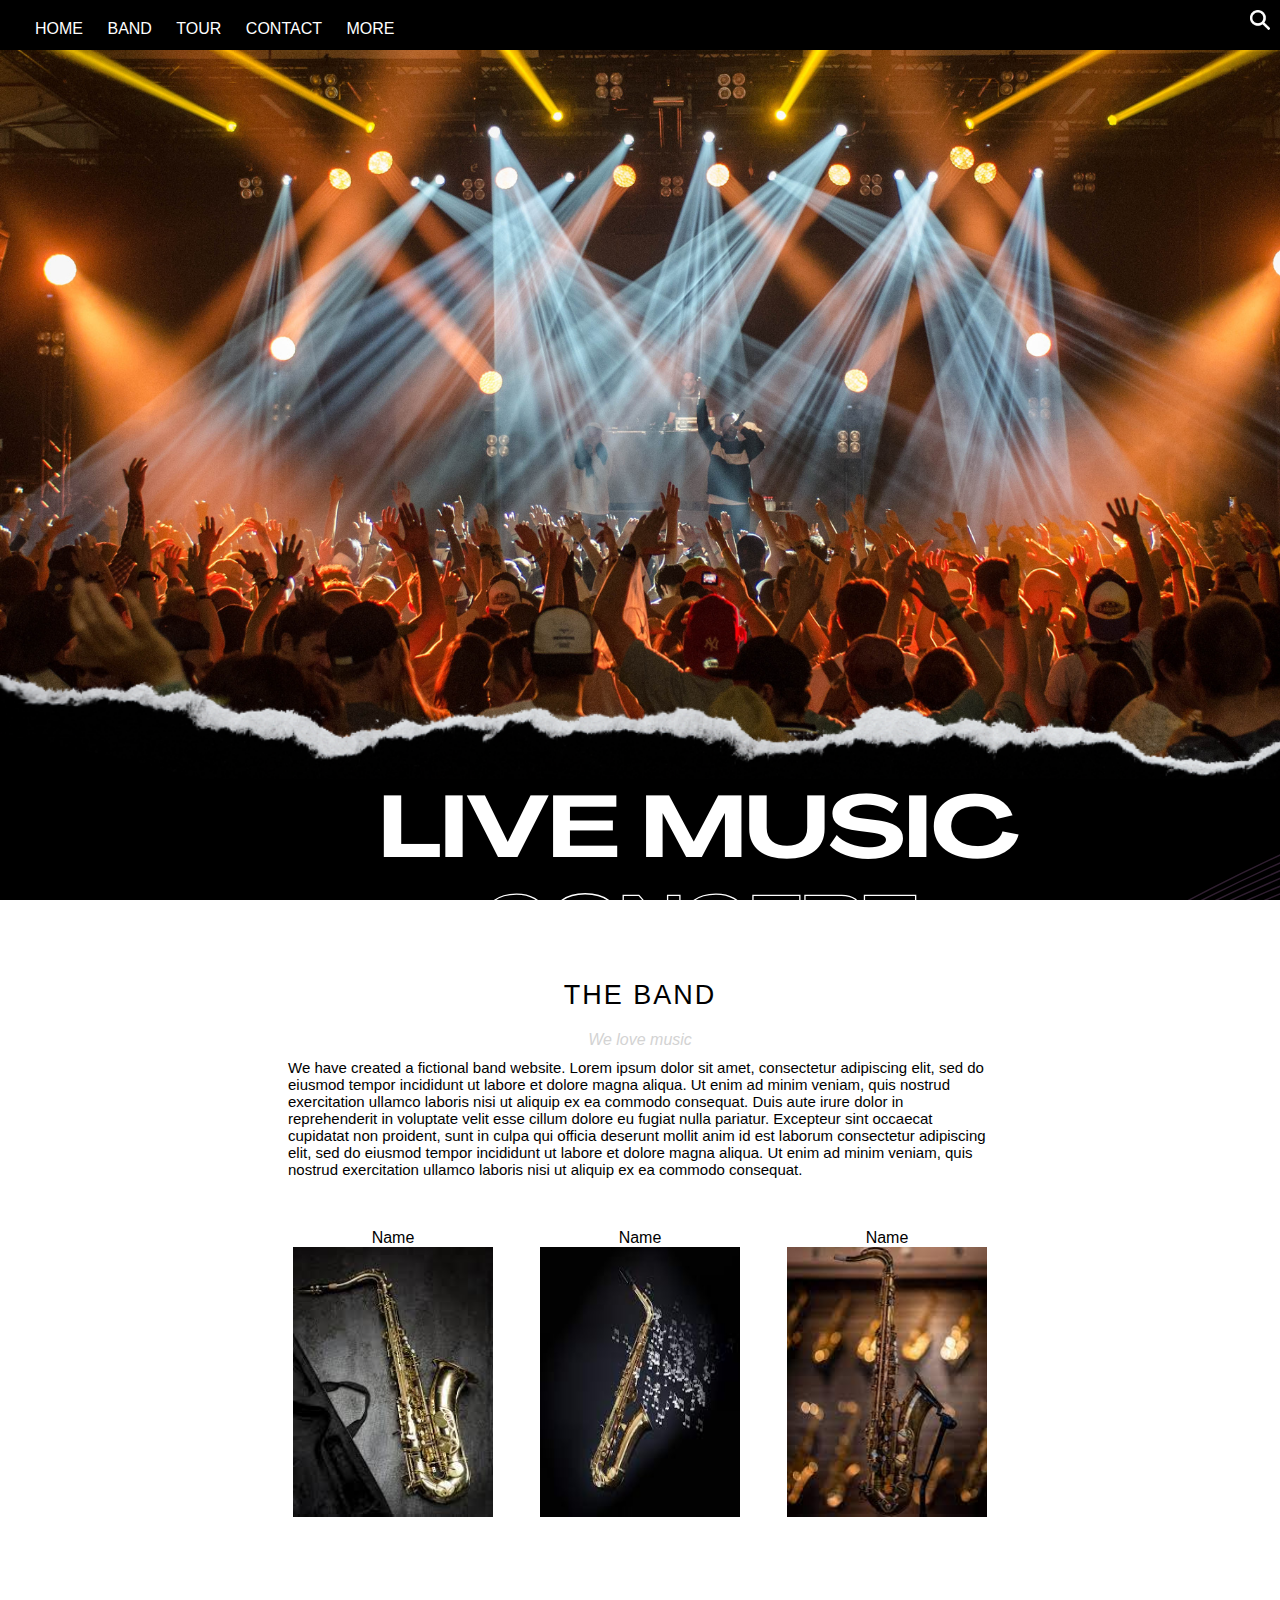
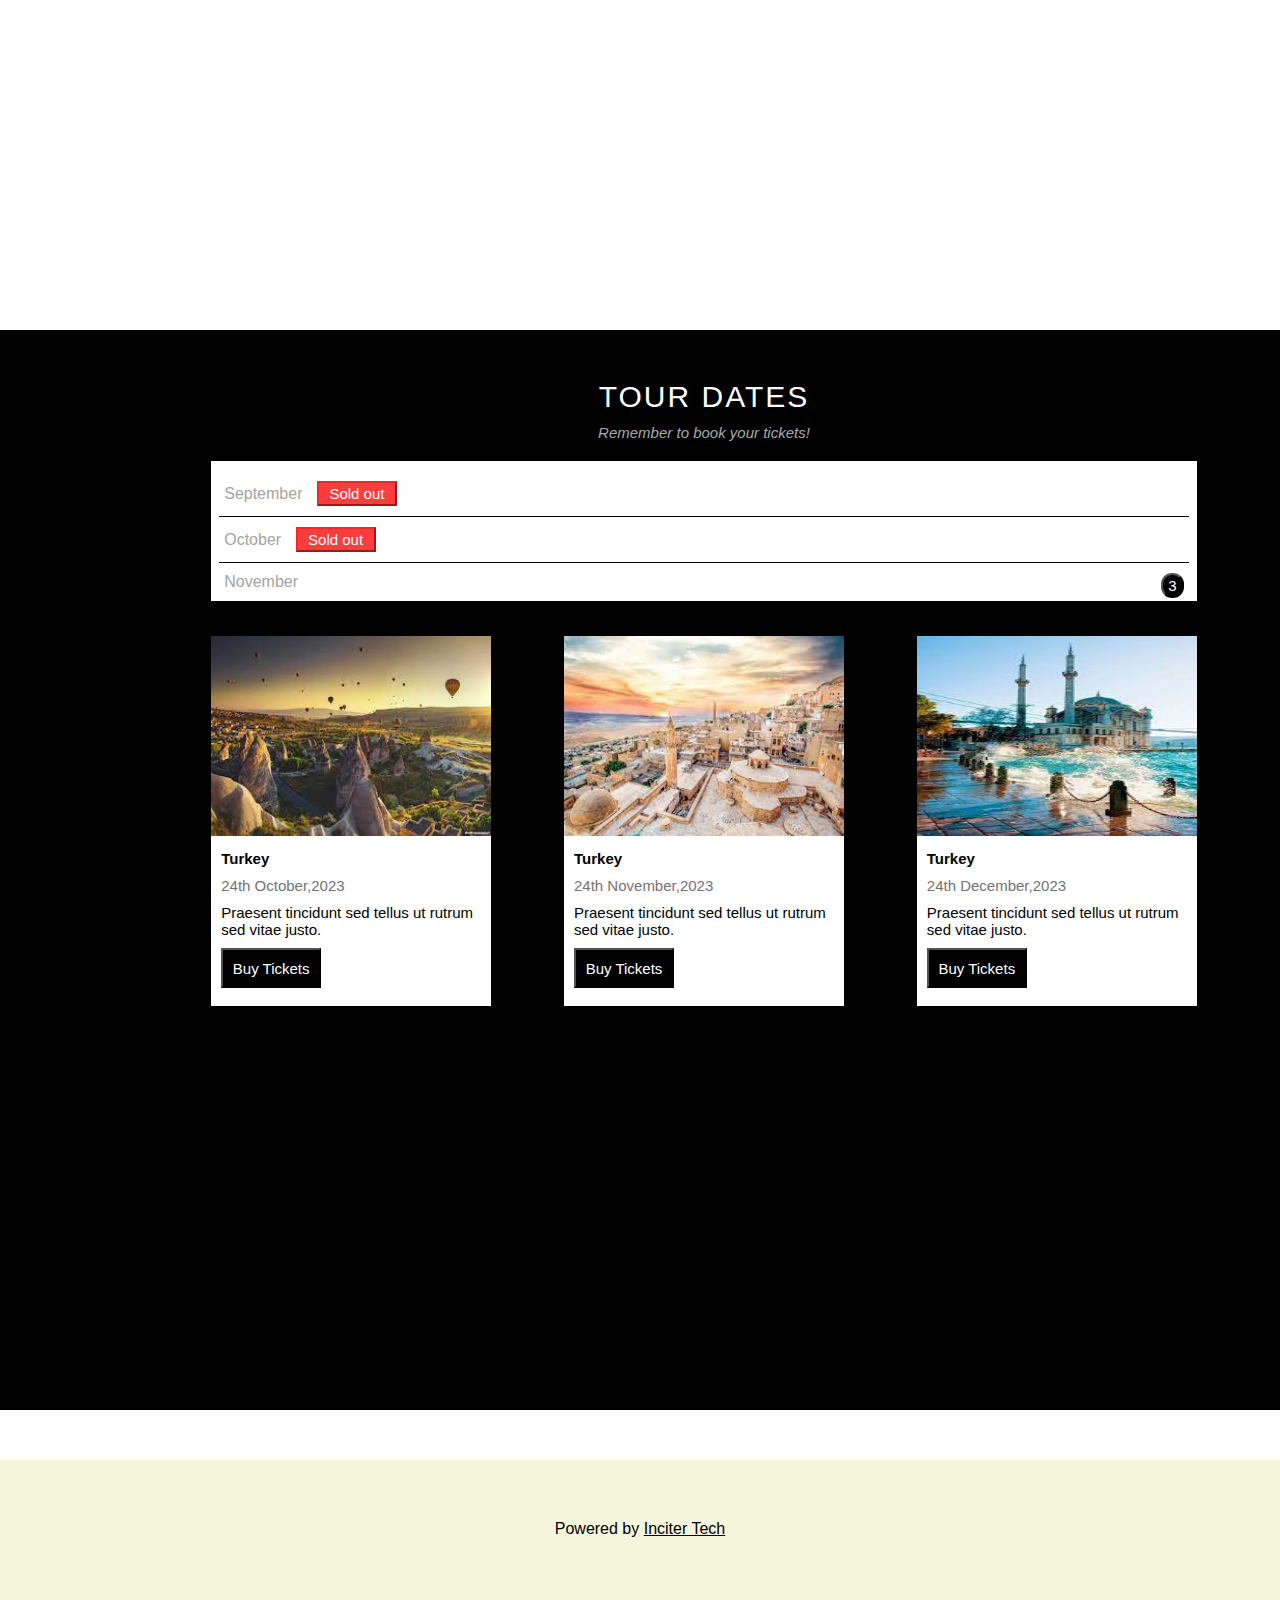
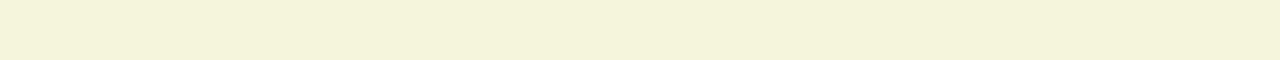
<file: Band/index.html>
<!DOCTYPE html>
<html lang="en">
<head>
    <meta charset="UTF-8">
    <meta name="viewport" content="width=device-width, initial-scale=1.0">
    <title>BAND</title>
    <link rel="stylesheet" href="./style.css">
</head>
<body>
    <div class="Body">
        <div class="Section01">
            <div class="List">
                <a  href="#">HOME</a>
                <a  href="#">BAND</a>
                <a  href="#">TOUR</a>
                <a  href="#">CONTACT</a>
                <a  href="#">MORE</a>
            </div>

            <div class="Search">
                <img width="20px" height="20px" src="./search-icon.png" alt="error">
            </div>
        </div>

        <div class="Section02">
        </div>

        <div class="Section03">
                <h5 class="the_band">THE BAND</h5>
                <p class="logo">We love music</p>
            <div class="text">
                <p class="text_part">We have created a fictional band website. Lorem ipsum dolor sit amet, consectetur adipiscing elit, sed do eiusmod tempor incididunt ut labore et dolore magna aliqua. Ut enim ad minim veniam, quis nostrud exercitation ullamco laboris nisi ut aliquip ex ea commodo consequat. Duis aute irure dolor in reprehenderit in voluptate velit esse cillum dolore eu fugiat nulla pariatur. Excepteur sint occaecat cupidatat non proident, sunt in culpa qui officia deserunt mollit anim id est laborum consectetur adipiscing elit, sed do eiusmod tempor incididunt ut labore et dolore magna aliqua. Ut enim ad minim veniam, quis nostrud exercitation ullamco laboris nisi ut aliquip ex ea commodo consequat.</p>
            </div>
            <div class="Cards">
        

                    <div class="Card">
                        <p class="name">Name</p>
                        <img width="200px" height="270px" src="./name1.jpeg" alt="error">

                    </div>
                    <div class="Card">
                        <p class="name">Name</p>
                        <img width="200px" height="270px" src="./name2.jpeg" alt="error">

                    </div>
                    <div class="Card">
                        <p class="name">Name</p>
                        <img width="200px" height="270px" src="./name3.jpeg" alt="error">

                    </div>

            </div>

        </div>

        <div class="Section04">
            <h4>TOUR DATES</h4>
            <p class="logo">Remember to book your tickets!</p>

            
            <div class="list_box">
                    <ul class="List">
                        <li>September <button>Sold out</button></li>
                        <li>October <button>Sold out</button></li>
                        <li>November <button class="Button">3</button></li>
                    </ul>
            </div>
            
            <div class="Boxes">
                <div class="Box">
                    <img width="280px" height="200px" src="./card1.jpeg" alt="error">
                    <h3>Turkey</h3>
                    <p class="date">24th October,2023</p>
                    <p class="info">Praesent tincidunt sed tellus ut rutrum sed vitae justo.</p>
                    <button>Buy Tickets</button>                
                </div>

                <div class="Box">
                    <img width="280px" height="200px" src="./card2.jpeg" alt="error">
                    <h3>Turkey</h3>
                    <p class="date">24th November,2023</p>
                    <p class="info">Praesent tincidunt sed tellus ut rutrum sed vitae justo.</p>
                    <button>Buy Tickets</button>                
                </div>

                <div class="Box">
                    <img width="280px" height="200px" src="./card3.jpeg" alt="error">
                    <h3>Turkey</h3>
                    <p class="date">24th December,2023</p>
                    <p class="info">Praesent tincidunt sed tellus ut rutrum sed vitae justo.</p>
                    <button>Buy Tickets</button>                
                </div>

            </div>

        </div>
        
        <!-- <div  class="Section05">
            
            <div class="Contact">
                <h2>Contact Us</h2>
                <a href="#"><img width="20px" height="20px" src="./location.icon.png" alt="error">Karachi, Pakistan</a> <br>
                <a href="#"><img width="20px" height="20px" src="./phone.icon.png" alt="error">Phone: +92 578899</a> <br>
                <a href="#"><img width="20px" height="20px" src="./email.icon.png" alt="error">Email: abc123@gmail.com</a>
            </div>
            <div class="Contact">
                <input type="text" placeholder="Name">
                <input type="text" placeholder="Email">
                <input class="inp" type="text" placeholder="Message">

            </div>

        </div> -->

        <div class="Section06">
            <p class="Footer">Powered by <a href="#"> Inciter Tech</a></p>

        </div>

    </div>
</body>
</html>
</file>
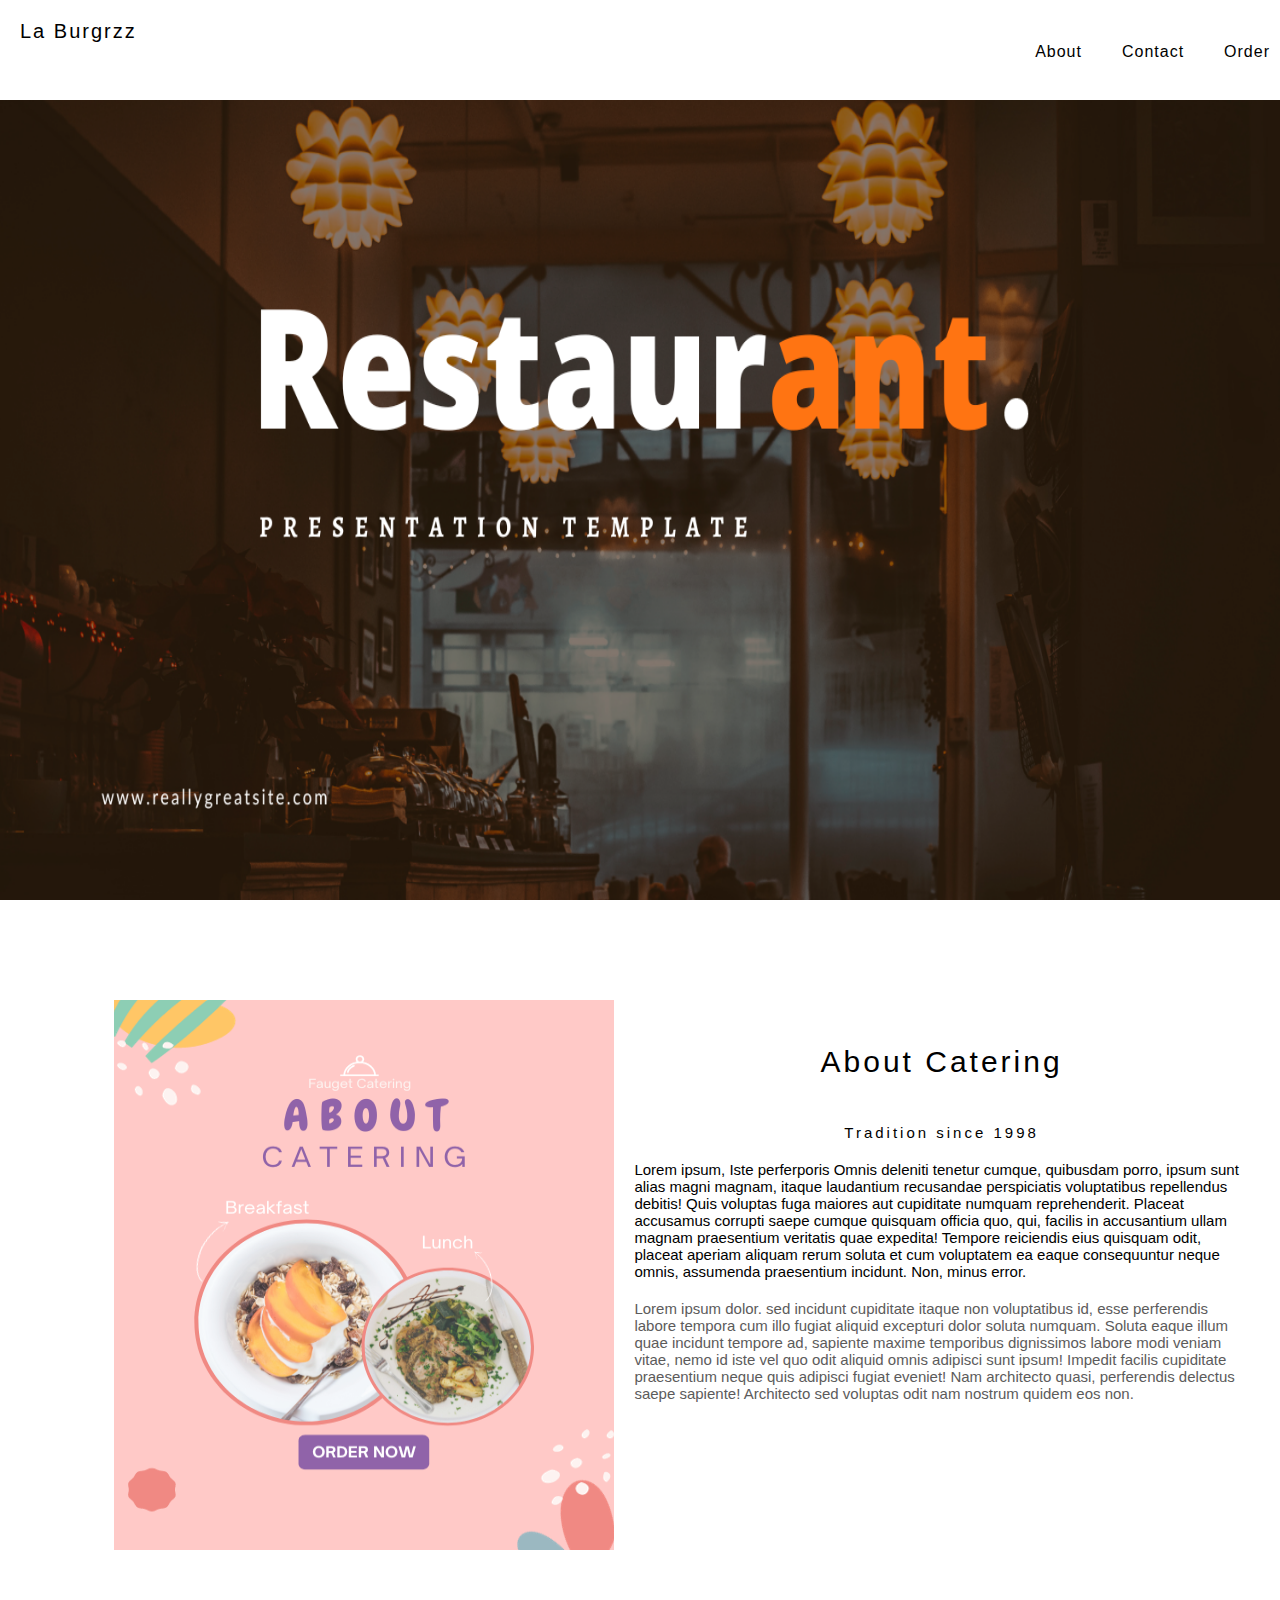
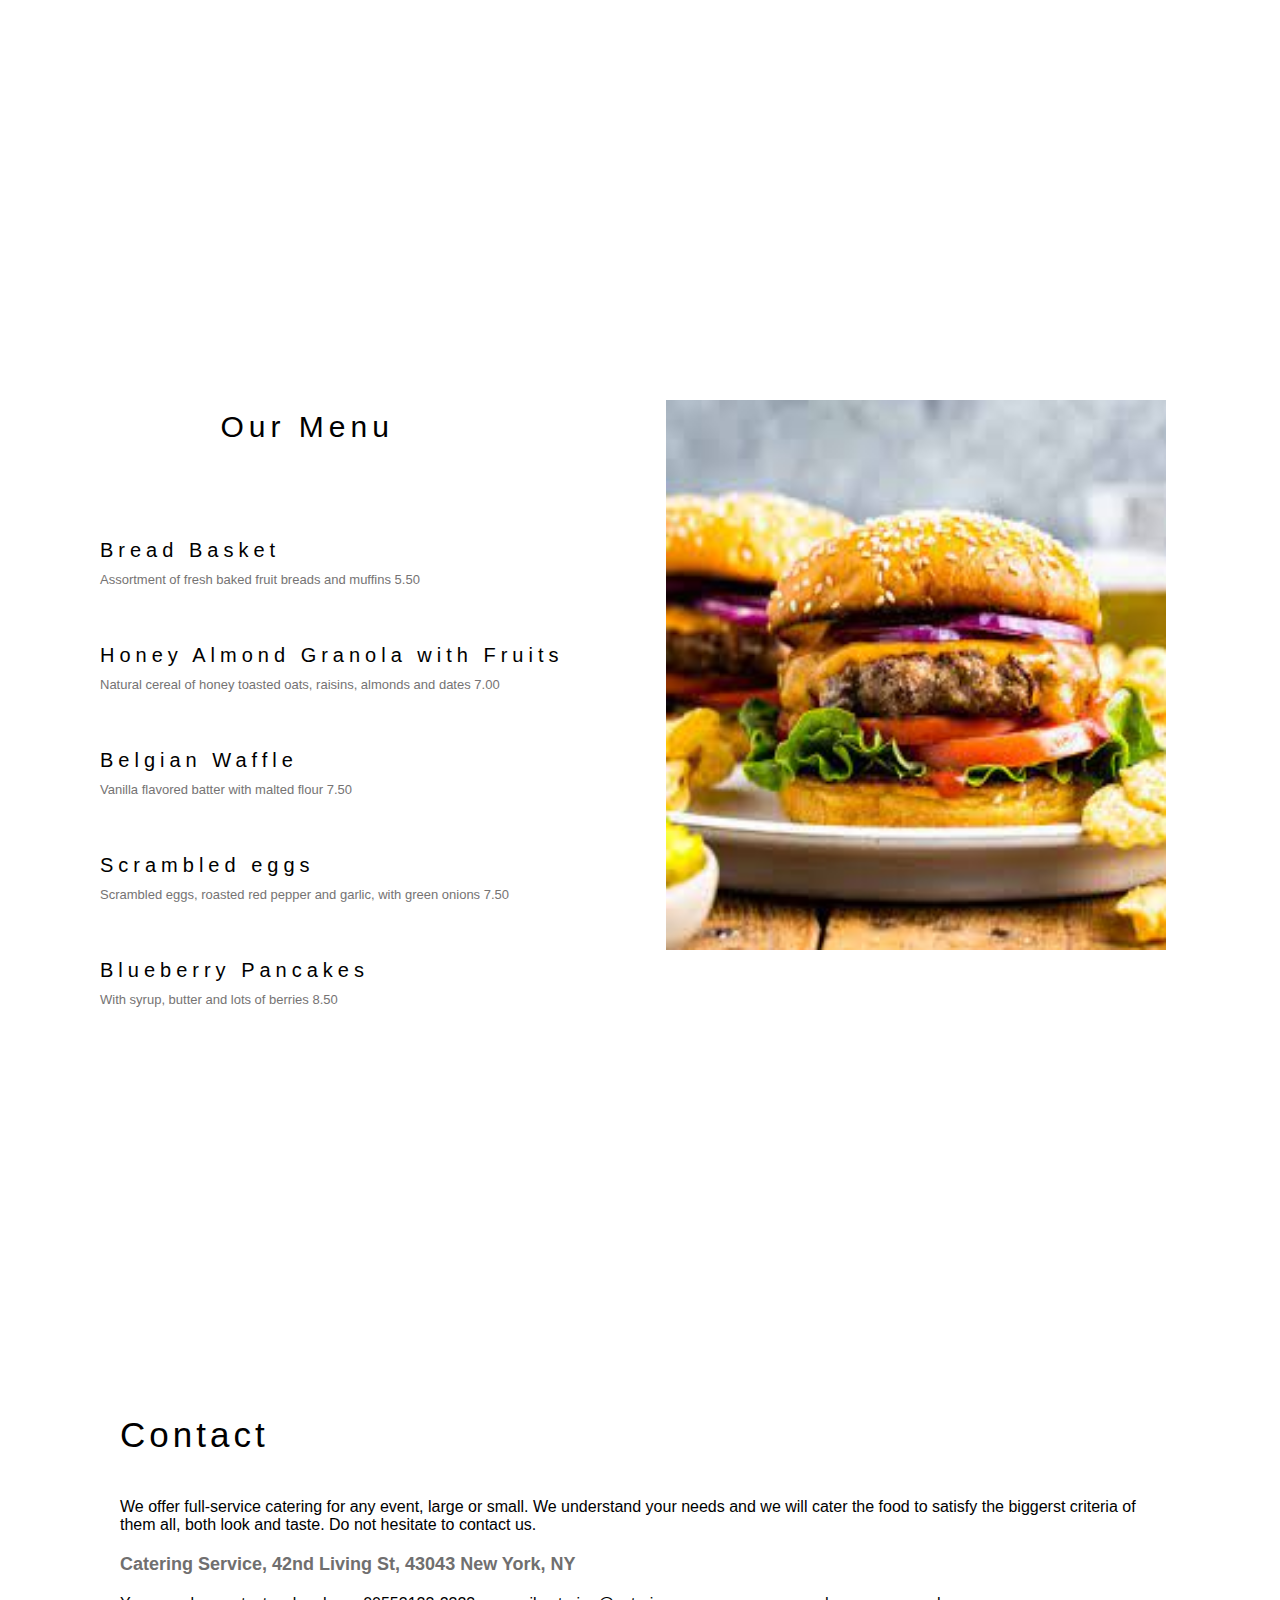
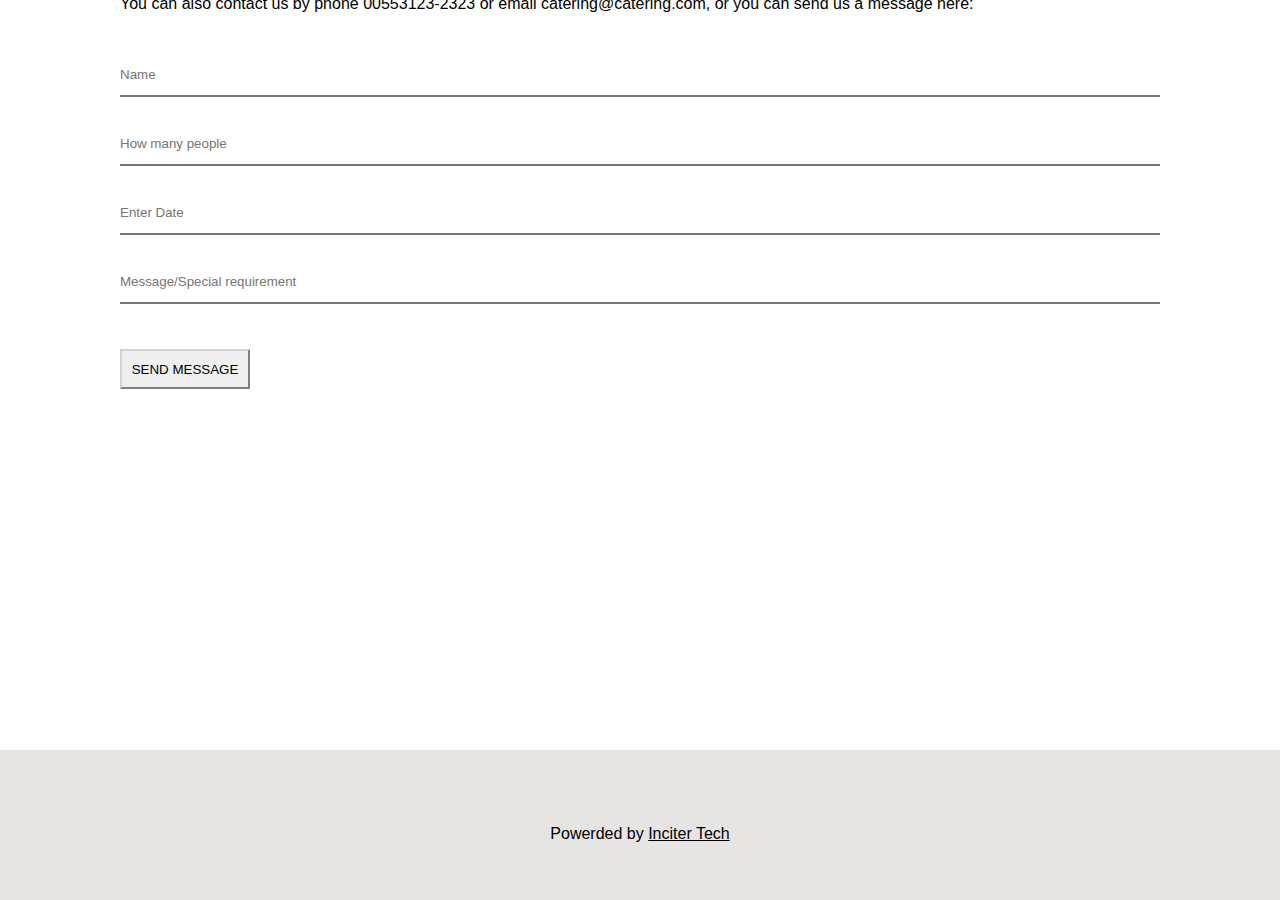
<file: Resturant/index.html>
<!DOCTYPE html>
<html lang="en">
<head>
    <meta charset="UTF-8">
    <meta name="viewport" content="width=device-width, initial-scale=1.0">
    <title>Resturant</title>
    <link rel="stylesheet" href="./style.css">
</head>
<body>
    <div class="Body">

        <div class="Section01">
            <p class="logo">La Burgrzz</p>
            <ol class="List">
                <li class="magic">About</li>
                <li class="magic">Contact</li>
                <li class="magic">Order</li>
            </ol>
        </div>

        <div class="Section02">
            <img src="./Untitled design.png" alt="error">
        </div>

        <div class="Section03">
            <div class="boxes">
                <div class="box">
                    <img width="500px" height="550px" src="./A B O U T (1).png" alt="error">

                </div>
                <div class="box">
                    <h5>About Catering</h5>
                    <p class="Sub_logo">Tradition  since 1998</p>
                    <p class="text_part1">Lorem ipsum, Iste perferporis  Omnis deleniti tenetur cumque, quibusdam porro, ipsum sunt alias magni magnam, itaque laudantium recusandae perspiciatis voluptatibus repellendus debitis! Quis voluptas fuga maiores aut cupiditate numquam reprehenderit. Placeat accusamus corrupti saepe cumque quisquam officia quo, qui, facilis in accusantium ullam magnam praesentium veritatis quae expedita! Tempore reiciendis eius quisquam odit, placeat aperiam aliquam rerum soluta et cum voluptatem ea eaque consequuntur neque omnis, assumenda praesentium incidunt. Non, minus error.</p>
                    <p class="text_part2">Lorem ipsum dolor. sed incidunt cupiditate itaque non voluptatibus id, esse perferendis labore tempora cum illo fugiat aliquid excepturi dolor soluta numquam. Soluta eaque illum quae incidunt tempore ad, sapiente maxime temporibus dignissimos labore modi veniam vitae, nemo id iste vel quo odit aliquid omnis adipisci sunt ipsum! Impedit facilis cupiditate praesentium neque quis adipisci fugiat eveniet! Nam architecto quasi, perferendis delectus saepe sapiente! Architecto sed voluptas odit nam nostrum quidem eos non.</p>
                </div>
            </div>    
        </div>

        <div class="Section04">

            <div class="Menu_boxes">
                <div class="Menu_box">
                    <h3>Our Menu</h3>
                    <div class="text">
                        <h5>Bread Basket</h5>
                        <p>Assortment of fresh baked fruit breads and muffins 5.50</p>
                    </div>

                    <div class="text">
                        <h5>Honey Almond Granola with Fruits</h5>
                        <p>Natural cereal of honey toasted oats, raisins, almonds and dates 7.00</p>
                    </div>

                    <div class="text">
                        <h5>Belgian Waffle</h5>
                        <p>Vanilla flavored batter with malted flour 7.50</p>
                    </div>

                    <div class="text">
                        <h5>Scrambled eggs</h5>
                        <p>Scrambled eggs, roasted red pepper and garlic, with green onions 7.50</p>
                    </div>

                    <div class="text">
                        <h5>Blueberry Pancakes</h5>
                        <p>With syrup, butter and lots of berries 8.50</p>
                    </div>

                </div>
                <div class="Menu_box">
                    <img width="500px" height="550px" src="./download.jpeg" alt="error">
                </div>

            </div>

        </div>

        <div class="Section05">
            <div class="Contact">
                <h3>Contact</h3>
                <p class="text1">We offer full-service catering for any event, large or small. We understand your needs and we will cater the food to satisfy the biggerst criteria of them all, both look and taste. Do not hesitate to contact us.</p>
                <p class="text2">Catering Service, 42nd Living St, 43043 New York, NY</p>
                <p class="text3">You can also contact us by phone 00553123-2323 or email catering@catering.com, or you can send us a message here:</p>
            </div>
            <div class="inputs">
                <div class="inp"><input type="text" name="name" id="name" placeholder="Name"></div>
                <div class="inp"><input type="number" placeholder="How many people"></div>
                <div class="inp"><input type="datetime" placeholder="Enter Date"></div>
                <div class="inp"><input type="text" name="Message" id="Meassage" placeholder="Message/Special requirement"></div>
            </div>
            <div class="button">
                <button type="submit">SEND MESSAGE</button>
            </div>
        </div>


        <div class="Section06">
            <div class="text">
                <p>Powerded by  <a href="#">Inciter Tech</a></p>
            </div>
        </div>

        </div>


    </div>


</body>
</html>
</file>
<file: Band/style.css>
*{
    padding: 0px;
    margin: 0px;
    box-sizing: border-box;
    font-family: 'Lucida Sans', 'Lucida Sans Regular', 'Lucida Grande', 'Lucida Sans Unicode', Geneva, Verdana, sans-serif;
}
.Section01{
    width: 100%;
    height: 50px;
    background-color:black;
    position: fixed;
}
.Section01 .List{
    padding: 20px 25px;
    float: left;
}
.Section01 .List a{
    font-family: 'Lucida Sans', 'Lucida Sans Regular', 'Lucida Grande', 'Lucida Sans Unicode', Geneva, Verdana, sans-serif;
    padding: 10px;
    font-weight: 300;
    text-decoration: none;
    color: white;
}
.Section01 .Search{
    float: right;
    padding: 10px;
}
.Section02{
    background-image: url(./first.png);
    width: 100%;
    height: 100vh;
    margin-bottom: 20px;
}
.Section03{
    margin-bottom: 20px;
    width: 100%;
    height: 100vh;
    margin-top: 20px;
}
.Section03 .the_band{
    text-align: center;
    font-size: 27px;
    font-weight: 100;
    margin-top: 80px;
    letter-spacing: 2px;
}
.Section03 .logo{
    text-align: center;
    font-size: 16px;
    padding-top: 20px;
    color: lightgrey;
    font-style: italic;
}
.Section03 .text{
    font-size: 15px;
    margin: 10px auto;
    width: 55%;
    height: 130px;
    background-color: #fff;
}
.Section03 .Cards{
    width: 60%;
    margin: 40px auto;
    display: flex;
    justify-content: space-evenly;
    align-items: center;
    flex-wrap: wrap;
    gap: 10px;
}
.Section03 .Cards .Card .name{
    text-align: center;
}

.Section04{
    margin: 50px 0px 0px 0px;
    width: 110%;
    height: 120vh;
    background-color: black;
}
.Section04 h4{
    padding-top: 50px;
    color: #fff;
    font-size: 30px;
    letter-spacing: 2px;
    text-align: center;
    font-weight: 100;
}
.Section04 .logo{
    color: darkgray;
    font-size: 15px;
    padding-top: 10px;
    font-style: italic;
    text-align: center;
}

.Section04 .list_box{
    width: 70%;
    height: 140px;
    background-color: white !important;
    margin: 20px auto;
}
.Section04 .list_box .List{
    display: block;
    padding: 10px 8px;
}
.Section04 .list_box .List li{
    color: rgb(165, 163, 163);
    padding: 10px 5px;
    font-family:'Gill Sans', 'Gill Sans MT', Calibri, 'Trebuchet MS', sans-serif;
    list-style: none;
    border-bottom: 1px solid black;

}
.Section04 .list_box .List li button{
    background-color: rgb(252, 61, 61);
    font-size: 15px;
    width: 80px;
    height: 25px;
    border-color: rgb(243, 39, 39);
    color: white;
    margin-left: 10px;
}
.Section04 .list_box .List li .Button{
    float: right;
    width: 23px !important;
    height: 25px !important;
    border-radius: 11px ;
    background-color: black;
    border-color: black;
}
.Section04 .Boxes{
    margin: 5px auto;
    width: 70%;
    height: 400px;
    display: flex;
    justify-content: space-between;
    align-items: center;
    flex-wrap: wrap;
    gap: 20px;
}
.Section04 .Boxes .Box{
    width: 280px;
    height: 370px;
    background-color: #fff;
}

.Section04 .Boxes .Box h3{
    padding-top: 10px;
    padding-left: 10px;
    font-size: 15px;
    font-family: 'Trebuchet MS', 'Lucida Sans Unicode', 'Lucida Grande', 'Lucida Sans', Arial, sans-serif;
}


.Section04 .Boxes .Box .date{
    color: rgb(117, 116, 116);
    padding-top: 10px;
    padding-left: 10px;
    font-size: 15px;
    font-family: 'Trebuchet MS', 'Lucida Sans Unicode', 'Lucida Grande', 'Lucida Sans', Arial, sans-serif;
}

.Section04 .Boxes .Box .info{
    padding-top: 10px;
    padding-left: 10px;
    font-size: 15px;
    font-family: 'Trebuchet MS', 'Lucida Sans Unicode', 'Lucida Grande', 'Lucida Sans', Arial, sans-serif;
}
.Section04 .Boxes .Box button{
    margin: 10px;
    width: 100px;
    height: 40px;
    background-color: black;
    color: white;
    font-family: 'Trebuchet MS', 'Lucida Sans Unicode', 'Lucida Grande', 'Lucida Sans', Arial, sans-serif;
    font-size: 15px;
    border-color: black;
}
.Section05{
    padding: 200px;
    width: 100%;
    height: 400px;
    display: flex;
    align-items: center;
    gap: 20px;
    flex-wrap: wrap;
    margin-bottom: 50px;
}
.Section02  .Contact h2{
    text-align: center;
    font-size: 30px;
}
.Section05 .Contact{
    width: 40%;
}
.Section05 .Contact a{
    text-decoration: none;
    color: black;
    padding: 5px;
}
.Section05 .Contact input{
    width: 150px;
    height: 30px;
}
.Section06{
    background-color: beige;
    width: 100%;
    height: 200px;
    margin: 50px 0px 0px 0px;
}
.Section06 .Footer a{
    color: black;
}

.Section06 .Footer{
    text-align: center;
    padding-top: 60px;
}

@media screen and (max-width:500px) {
    .Section01 .List a{
        display: none;
    }
}
@media screen and (max-width:600px){
    .Section03 .Cards{
        margin-top: 300px;
    }
    .Section03{
        margin-bottom: 900px;
    }
    .Section04{
        margin-top: 1000px;
        height: 300vh;
        background-color: black;
    }
}
</file>
<file: Resturant/style.css>
*{
    padding: 0px;
    margin: 0px;
    box-sizing: border-box;
    font-family: 'Gill Sans', 'Gill Sans MT', Calibri, 'Trebuchet MS', sans-serif;
}
.Body{
    width: 100%;
}
.Section01{
    width: 100%;
    height: 100px;
    position: fixed;
    background-color: white;
}
.Section01 .logo{
    font-size: 20px;
    padding: 20px 20px 0px 20px;
    letter-spacing: 2px;
    font-weight: 400;   
}
.Section01 .List{
    display: flex;
    float: right;
    gap: 20px;
    flex-wrap: wrap;
    margin-bottom: 20px;
}
.Section01 .List .magic{
    padding: 0px 10px;
    list-style: none;
    letter-spacing: 1px;
}
.Section02{
    width: 100%;
    height: 100vh;
    margin-bottom: 20px;
}
.Section02 img{
    width: 100%;
    height: 100vh;
}
.Section03{
    width: 100%;
    height: 100vh;
    margin-top: 100px;
    margin-bottom: 50px;
}
.Section03 .boxes{
    width: 100%;
    display: flex;
    gap: 20px;
    flex-wrap: wrap;
}
.Section03 .boxes .box{
    width: 48%;
    height: 100vh;
}
.Section03 .boxes .box img{
    float: right;
    opacity:0.8; 
}
.Section03 .boxes .box h5{
    text-align: center;
    padding-top: 45px;
    letter-spacing: 3px;
    font-weight: 100;
    font-size: 30px;
}
.Section03 .boxes .box .Sub_logo{
    text-align: center;
    padding-top: 45px;
    letter-spacing: 3px;
    font-size: 15px;
}
.Section03 .boxes .box .text_part1{
    font-size: 15px;
    font-weight: 200;
    letter-spacing: 0px;
    padding-top: 20px;
    color: black;
}

.Section03 .boxes .box .text_part2{
    font-size: 15px;
    font-weight: 200;
    letter-spacing: 0px;
    padding-top: 20px;
    color: rgb(92, 91, 91);
    padding-bottom: 100px;
}

.Section04{
    width: 100%;
    height: 100vh;
    margin-top: 100px;
    margin-bottom: 50px;
}
.Section04 .Menu_boxes{
    width: 100%;
    display: flex;
    justify-content: space-between;
    gap: 20px;
    flex-wrap: wrap;
}
.Section04 .Menu_boxes .Menu_box{
    width: 48%;
    height: 100vh;
}
.Section04 .Menu_boxes .Menu_box h3{
    padding-top: 10px;
    text-align: center;
    font-size: 30px;
    letter-spacing: 5px;
    font-weight: 100;
    padding-bottom: 25px;
}
.Section04 .Menu_boxes .Menu_box .text{
    width: 90%;
    height: 35px;
    margin-top: 70px;
    margin-left: 100px;
}
.Section04 .Menu_boxes .Menu_box .text h5{
    padding-bottom: 10px;
    font-size: 20px;
    letter-spacing: 5px;
    font-weight: 200;
}
.Section04 .Menu_boxes .Menu_box .text p{
    padding-bottom: 10px;
    font-size: 13px;
    font-weight: 100;
    color: rgb(117, 115, 115);
}

.Section05{
    height: 95vh;
    margin: 95px 100px 100px 100px; 
}
.Section05 .Contact{
    padding: 20px 20px 20px 20px;
    display: block;
}
.Section05 .Contact h3{
    font-size: 35px;
    font-weight: 100;
    letter-spacing: 4px;
    padding-bottom: 43px;
}
.Section05 .Contact .text1{
    padding-bottom: 20px;
    
}
.Section05 .Contact .text2{
    font-size: 18px;
    font-weight: 600;
    color: rgb(112, 111, 111);
    padding-bottom: 20px;
}
.Section05  .inputs{
    padding: 20px 20px 20px 20px;
    display: block;
}
.Section05  .inputs .inp{
    padding-bottom: 25px;
}

.Section05 .inputs .inp input{
    width: 100%;
    height: 44px;
    border-top: 2px darkred;
    border-left: none;
    border-right: none;
}
.Section05 .button{
    padding: 0px 20px 20px 20px;
}
.Section05 .button button{
    width: 130px;
    height: 40px;
    font-weight: 200;
    border-color: lightgrey;
}

.Section06{
    margin-top: 100px;
    background-color: rgb(231, 228, 228);
    height: 150px;
    width: 100%;
}
.Section06 .text p{
    text-align: center;
    padding-top: 75px;
}
.Section06 .text a{
    color: black;
}

@media screen and (max-width:700px){
    .Section03 .boxes{
        flex-direction: column;
        margin-bottom: 500px;
    }
    .Section03{
        margin-bottom: 500px;
    }
    .Section04{
        margin-top: 500px;
    }
    .Section04 .Menu_boxes{
        flex-direction: column;
        margin-top: 700px;
        margin-bottom: 700px;
    }
    .Section05{
        margin-top: 800px;
        margin-bottom: 300px;

    }

    .Section06{
        margin-top: 100px;
    }

}
</file>
